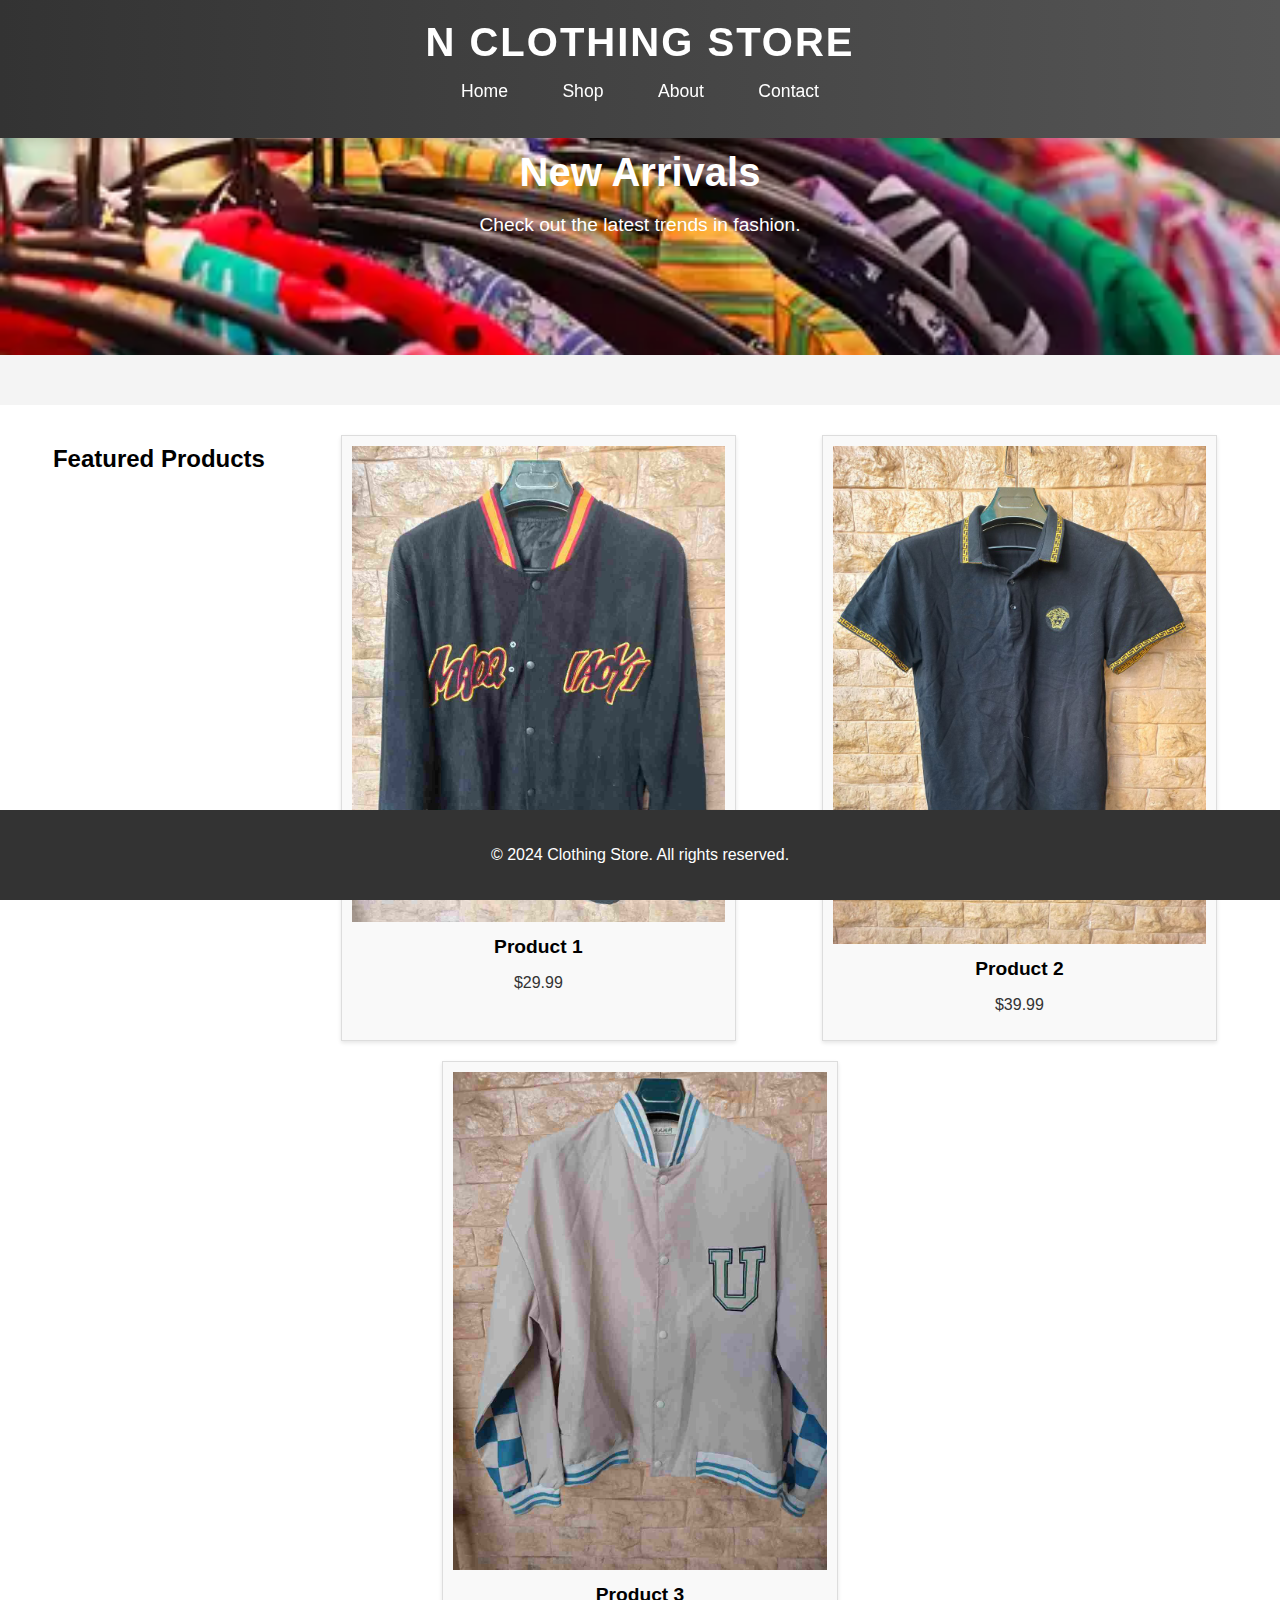
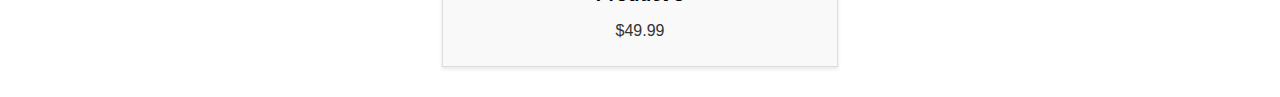
<file: final pj/final pj/index.html>
<!DOCTYPE html>
<html lang="en">
<head>
    <meta charset="UTF-8">
    <meta name="viewport" content="width=device-width, initial-scale=1.0">
    <title>Clothing Store</title>
    <link rel="stylesheet" href="styles.css">
</head>
<body>
    <header>
        <div class="logo">
            <h1>N Clothing Store</h1>
        </div>
        <nav>
            <ul>
                <li><a href="home.html">Home</a></li>
                <li><a href="shop.html">Shop</a></li>
                <li><a href="about.html">About</a></li>
                <li><a href="contact.html">Contact</a></li>
            </ul>
        </nav>
    </header>
    <main>
        <section class="hero">
            <h2>New Arrivals</h2>
            <p>Check out the latest trends in fashion.</p>
        </section>
        <section class="products">
            <h2>Featured Products</h2>
            <div class="product">
                <img src="image/imag.jpg" alt="Product 1">
                <h3>Product 1</h3>
                <p>$29.99</p>
            </div>
            <div class="product">
                <img src="image/imag10.jpg" alt="Product 2">
                <h3>Product 2</h3>
                <p>$39.99</p>
            </div>
            <div class="product">
                <img src="image/imag11.jpg" alt="Product 3">
                <h3>Product 3</h3>
                <p>$49.99</p>
            </div>
        </section>
    </main>
    <footer>
        <p>&copy; 2024 Clothing Store. All rights reserved.</p>
    </footer>
</body>
</html>
</file>
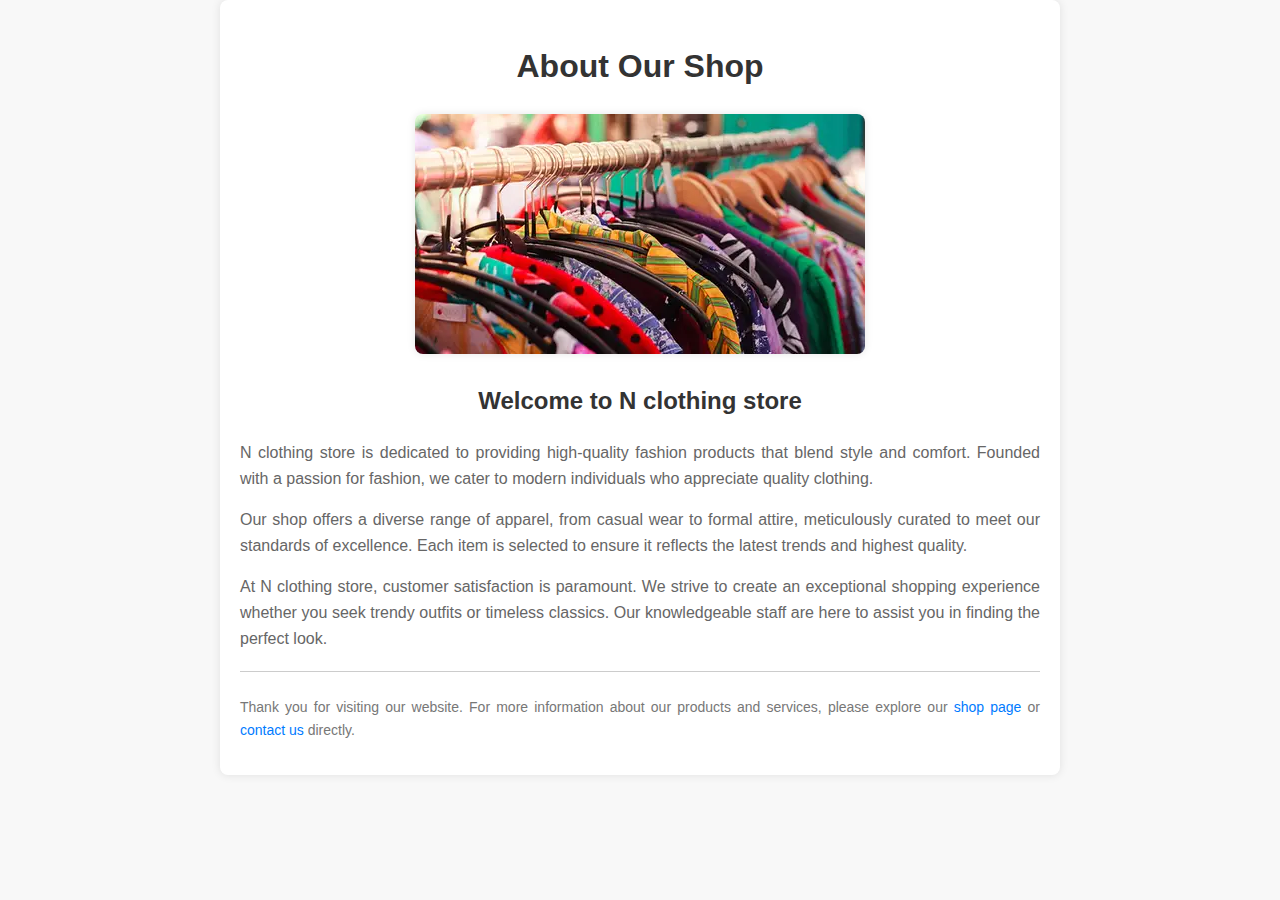
<file: final pj/final pj/about.html>
<!DOCTYPE html>
<html lang="en">
<head>
    <meta charset="UTF-8">
    <meta name="viewport" content="width=device-width, initial-scale=1.0">
    <title>About Our Shop - [Your Company Name]</title>
    <style>
        /* General styles */
        body {
            font-family: Arial, sans-serif;
            line-height: 1.6;
            margin: 0;
            padding: 0;
            background-color: #f8f8f8;
        }
        .container {
            max-width: 800px;
            margin: auto;
            background-color: #fff;
            padding: 20px;
            border-radius: 8px;
            box-shadow: 0 0 10px rgba(0, 0, 0, 0.1);
        }
        h1, h2 {
            text-align: center;
            color: #333;
        }
        p {
            text-align: justify;
            color: #666;
        }
        footer {
            text-align: center;
            margin-top: 20px;
            padding-top: 10px;
            border-top: 1px solid #ccc;
        }
        footer p {
            font-size: 14px;
            color: #777;
        }
        footer a {
            color: #007bff;
            text-decoration: none;
        }
        footer a:hover {
            text-decoration: underline;
        }
        .image-container {
            text-align: center;
            margin-bottom: 20px;
        }
        .image-container img {
            max-width: 100%;
            height: auto;
            border-radius: 8px;
            box-shadow: 0 0 8px rgba(0, 0, 0, 0.1);
        }
        @keyframes fadeIn {
            from { opacity: 0; }
            to { opacity: 1; }
        }
        .animated {
            animation: fadeIn 1s ease-in-out;
        }
    </style>
</head>
<body>
    <div class="container">
        <header>
            <h1>About Our Shop</h1>
        </header>
        
        <section>
            <div class="image-container animated">
                <img src="image/600x400-12.jpg_cf-webp_w-450_h-240" alt="Shop Image">
            </div>
            <h2>Welcome to N clothing store</h2>
            <p>
                N clothing store is dedicated to providing high-quality fashion products that blend style and comfort. Founded with a passion for fashion, we cater to modern individuals who appreciate quality clothing.
            </p>
            <p>
                Our shop offers a diverse range of apparel, from casual wear to formal attire, meticulously curated to meet our standards of excellence. Each item is selected to ensure it reflects the latest trends and highest quality.
            </p>
            <p>
                At N clothing store, customer satisfaction is paramount. We strive to create an exceptional shopping experience whether you seek trendy outfits or timeless classics. Our knowledgeable staff are here to assist you in finding the perfect look.
            </p>
        </section>
        
        <footer>
            <p>
                Thank you for visiting our website. For more information about our products and services, please explore our <a href="shop.html">shop page</a> or <a href="contact.html">contact us</a> directly.
            </p>
        </footer>
    </div>
</body>
</html>
</file>
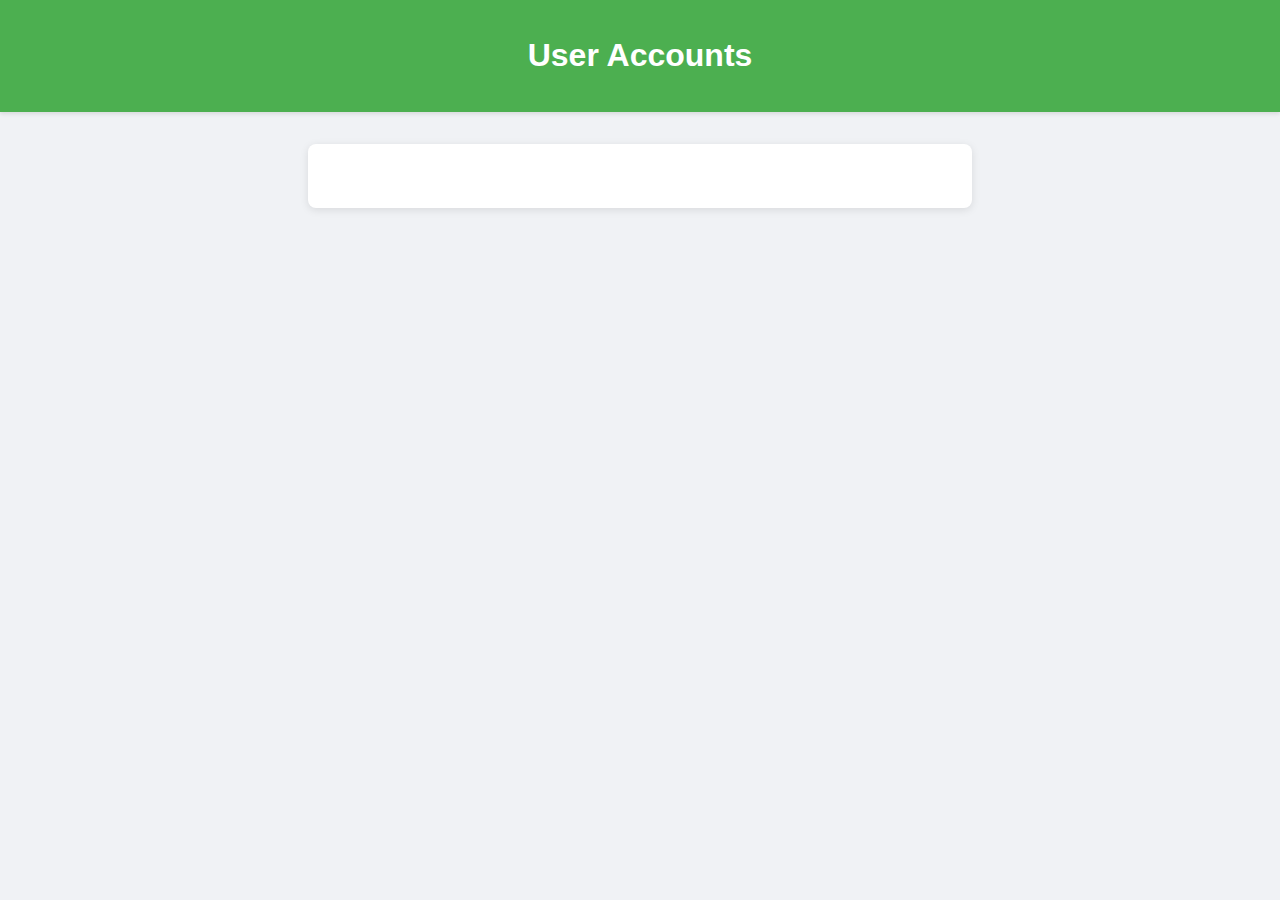
<file: final pj/final pj/account.html>
<!DOCTYPE html>
<html lang="en">
<head>
    <meta charset="UTF-8">
    <meta name="viewport" content="width=device-width, initial-scale=1.0">
    <title>User Accounts</title>
    <style>
        body {
            font-family: Arial, sans-serif;
            background-color: #f0f2f5;
            margin: 0;
            padding: 0;
            display: flex;
            flex-direction: column;
            align-items: center;
        }
        header {
            width: 100%;
            background-color: #4CAF50;
            color: white;
            text-align: center;
            padding: 1em 0;
            box-shadow: 0 2px 4px rgba(0, 0, 0, 0.1);
        }
        .container {
            margin: 2em 0;
            padding: 2em;
            background-color: white;
            box-shadow: 0 2px 8px rgba(0, 0, 0, 0.1);
            border-radius: 8px;
            width: 90%;
            max-width: 600px;
        }
        .account-item {
            padding: 1em;
            margin-bottom: 1em;
            border-bottom: 1px solid #ccc;
        }
        .account-item h3 {
            margin: 0 0 0.5em;
            color: #333;
        }
        .account-item p {
            margin: 0.2em 0;
            color: #555;
        }
    </style>
</head>
<body>
    <header>
        <h1>User Accounts</h1>
    </header>

    <div class="container">
        <div id="account-list"></div>
    </div>

    <script>
        document.addEventListener('DOMContentLoaded', function() {
            // Function to fetch and display accounts from localStorage
            function displayAccounts() {
                const accounts = JSON.parse(localStorage.getItem('userAccounts')) || [];

                const accountListContainer = document.getElementById('account-list');
                accountListContainer.innerHTML = '';

                accounts.forEach((account, index) => {
                    const div = document.createElement('div');
                    div.classList.add('account-item');

                    const h3 = document.createElement('h3');
                    h3.textContent = `Account ${index + 1}`;
                    div.appendChild(h3);

                    const username = document.createElement('p');
                    username.textContent = `Username: ${account.username}`;
                    div.appendChild(username);

                    const email = document.createElement('p');
                    email.textContent = `Email: ${account.email}`;
                    div.appendChild(email);

                    accountListContainer.appendChild(div);
                });
            }

            displayAccounts(); // Initial display of accounts
        });
    </script>
</body>
</html>
</file>
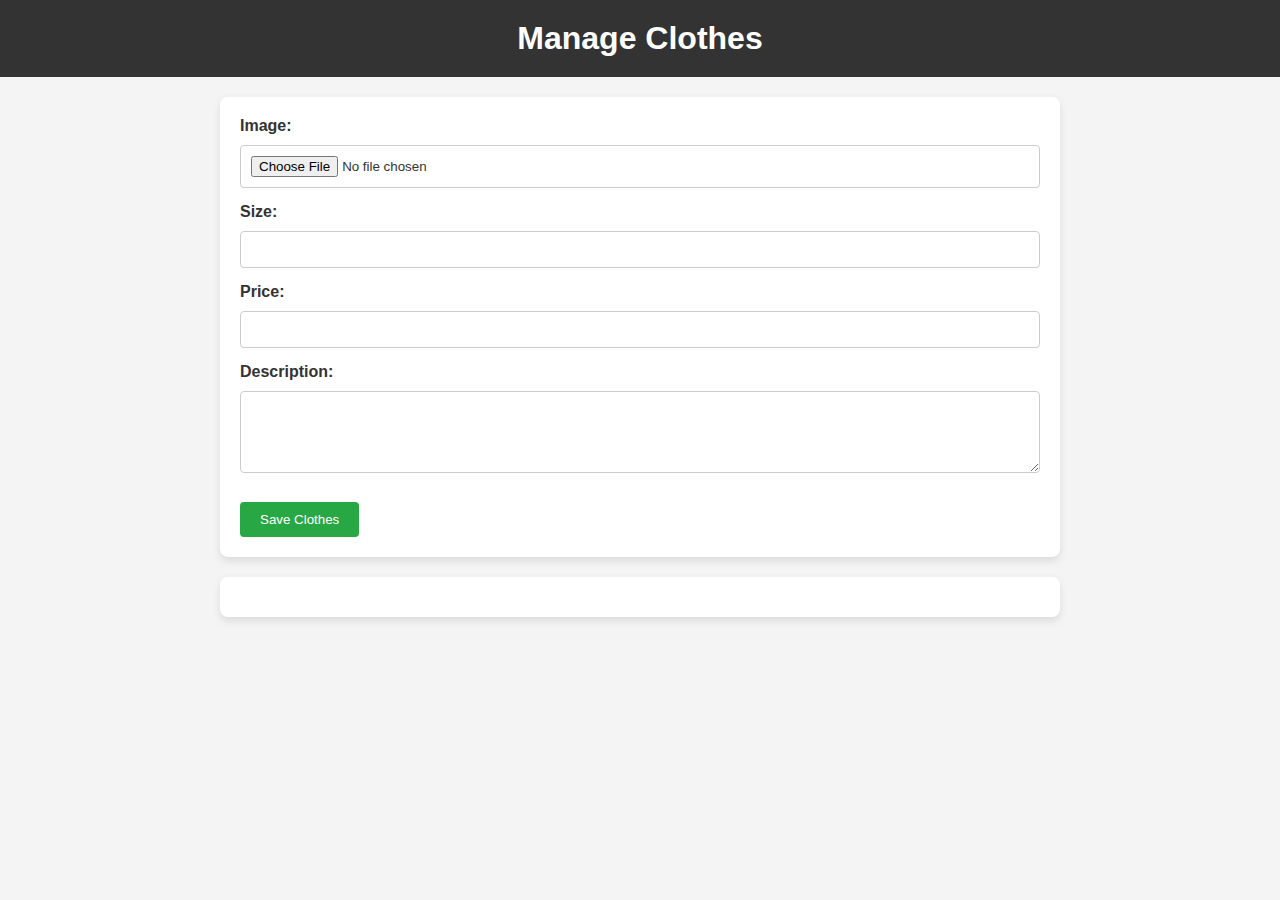
<file: final pj/final pj/add.html>
<!DOCTYPE html>
<html lang="en">
<head>
    <meta charset="UTF-8">
    <meta name="viewport" content="width=device-width, initial-scale=1.0">
    <title>Admin - Manage Clothes</title>
    <style>
        body {
            font-family: 'Arial', sans-serif;
            background-color: #f4f4f4;
            margin: 0;
            padding: 0;
            color: #333;
        }

        h1 {
            text-align: center;
            padding: 20px;
            background-color: #333;
            color: white;
            margin: 0;
        }

        .container {
            max-width: 800px;
            margin: 20px auto;
            padding: 20px;
            background-color: white;
            border-radius: 8px;
            box-shadow: 0 4px 8px rgba(0, 0, 0, 0.1);
        }

        .form-group {
            margin-bottom: 15px;
        }

        label {
            display: block;
            margin-bottom: 5px;
            font-weight: bold;
        }

        input[type="text"], input[type="number"], input[type="file"], textarea {
            width: 100%;
            padding: 10px;
            margin-top: 5px;
            border: 1px solid #ccc;
            border-radius: 4px;
            box-sizing: border-box;
        }

        button {
            padding: 10px 20px;
            background-color: #28a745;
            color: white;
            border: none;
            cursor: pointer;
            margin-top: 10px;
            border-radius: 4px;
            transition: background-color 0.3s;
        }

        button:hover {
            background-color: #218838;
        }

        #cancelEdit {
            background-color: #dc3545;
            display: none;
        }

        #cancelEdit:hover {
            background-color: #c82333;
        }

        .item-list {
            margin-top: 20px;
        }

        .item {
            border: 1px solid #ccc;
            border-radius: 4px;
            padding: 15px;
            margin-bottom: 15px;
            background-color: #fff;
            display: flex;
            justify-content: space-between;
            align-items: center;
            box-shadow: 0 4px 8px rgba(0, 0, 0, 0.1);
            transition: transform 0.3s;
        }

        .item:hover {
            transform: translateY(-5px);
        }

        .item img {
            max-width: 50px;
            margin-right: 15px;
            border-radius: 4px;
        }

        .item-info {
            display: flex;
            align-items: center;
        }

        .item-details p {
            margin: 0 0 5px 0;
        }

        .item-buttons button {
            padding: 5px 10px;
            margin-left: 5px;
            background-color: #007bff;
            color: white;
            border: none;
            cursor: pointer;
            border-radius: 4px;
            transition: background-color 0.3s;
        }

        .item-buttons button:hover {
            background-color: #0056b3;
        }

        .item-buttons .remove-button {
            background-color: #dc3545;
        }

        .item-buttons .remove-button:hover {
            background-color: #c82333;
        }
    </style>
</head>
<body>
    <h1>Manage Clothes</h1>
    <div class="container">
        <form id="addClothesForm">
            <div class="form-group">
                <label for="image">Image:</label>
                <input type="file" id="image" accept="image/*" required>
            </div>
            <div class="form-group">
                <label for="size">Size:</label>
                <input type="text" id="size" required>
            </div>
            <div class="form-group">
                <label for="price">Price:</label>
                <input type="number" id="price" required>
            </div>
            <div class="form-group">
                <label for="description">Description:</label>
                <textarea id="description" rows="4" required></textarea>
            </div>
            <button type="submit">Save Clothes</button>
            <button type="button" id="cancelEdit">Cancel Edit</button>
        </form>
    </div>

    <div class="container item-list" id="itemList"></div>

    <script>
        let editIndex = -1;

        document.getElementById('addClothesForm').addEventListener('submit', function(event) {
            event.preventDefault();

            const imageInput = document.getElementById('image');
            const size = document.getElementById('size').value;
            const price = document.getElementById('price').value;
            const description = document.getElementById('description').value;

            if (editIndex === -1) {
                const file = imageInput.files[0];
                const reader = new FileReader();
                
                reader.onload = function(e) {
                    const newClothes = {
                        image: e.target.result,
                        size: size,
                        price: `$${price}`,
                        description: description
                    };

                    let clothes = JSON.parse(localStorage.getItem('clothes')) || [];
                    clothes.push(newClothes);
                    localStorage.setItem('clothes', JSON.stringify(clothes));

                    document.getElementById('addClothesForm').reset();
                    alert('Clothes added successfully!');
                    displayClothes();
                };

                reader.readAsDataURL(file);
            } else {
                let clothes = JSON.parse(localStorage.getItem('clothes')) || [];
                const updatedClothes = {
                    image: clothes[editIndex].image,
                    size: size,
                    price: `$${price}`,
                    description: description
                };

                if (imageInput.files.length > 0) {
                    const file = imageInput.files[0];
                    const reader = new FileReader();
                    
                    reader.onload = function(e) {
                        updatedClothes.image = e.target.result;
                        clothes[editIndex] = updatedClothes;
                        localStorage.setItem('clothes', JSON.stringify(clothes));
                        resetForm();
                        alert('Clothes updated successfully!');
                        displayClothes();
                    };

                    reader.readAsDataURL(file);
                } else {
                    clothes[editIndex] = updatedClothes;
                    localStorage.setItem('clothes', JSON.stringify(clothes));
                    resetForm();
                    alert('Clothes updated successfully!');
                    displayClothes();
                }
            }
        });

        function displayClothes() {
            const clothes = JSON.parse(localStorage.getItem('clothes')) || [];
            const itemList = document.getElementById('itemList');
            itemList.innerHTML = '';

            clothes.forEach((item, index) => {
                const div = document.createElement('div');
                div.classList.add('item');

                const itemInfo = document.createElement('div');
                itemInfo.classList.add('item-info');

                const img = document.createElement('img');
                img.src = item.image;
                itemInfo.appendChild(img);

                const details = document.createElement('div');
                details.classList.add('item-details');
                details.innerHTML = `<p>Size: ${item.size}</p><p>Price: ${item.price}</p><p>Description: ${item.description}</p>`;
                itemInfo.appendChild(details);

                const itemButtons = document.createElement('div');
                itemButtons.classList.add('item-buttons');

                const editButton = document.createElement('button');
                editButton.textContent = 'Edit';
                editButton.addEventListener('click', () => {
                    editClothes(index);
                });

                const removeButton = document.createElement('button');
                removeButton.textContent = 'Remove';
                removeButton.classList.add('remove-button');
                removeButton.addEventListener('click', () => {
                    removeClothes(index);
                });

                itemButtons.appendChild(editButton);
                itemButtons.appendChild(removeButton);

                div.appendChild(itemInfo);
                div.appendChild(itemButtons);
                itemList.appendChild(div);
            });
        }

        function editClothes(index) {
            let clothes = JSON.parse(localStorage.getItem('clothes')) || [];
            const item = clothes[index];

            document.getElementById('size').value = item.size;
            document.getElementById('price').value = item.price.substring(1); // Remove $ sign
            document.getElementById('description').value = item.description;

            editIndex = index;
            document.getElementById('cancelEdit').style.display = 'inline';
        }

        function removeClothes(index) {
            let clothes = JSON.parse(localStorage.getItem('clothes')) || [];
            clothes.splice(index, 1);
            localStorage.setItem('clothes', JSON.stringify(clothes));
            displayClothes();
        }

        function resetForm() {
            document.getElementById('addClothesForm').reset();
            editIndex = -1;
            document.getElementById('cancelEdit').style.display = 'none';
        }

        document.getElementById('cancelEdit').addEventListener('click', resetForm);

        document.addEventListener('DOMContentLoaded', function() {
            displayClothes();
        });
    </script>
</body>
</html>
</file>
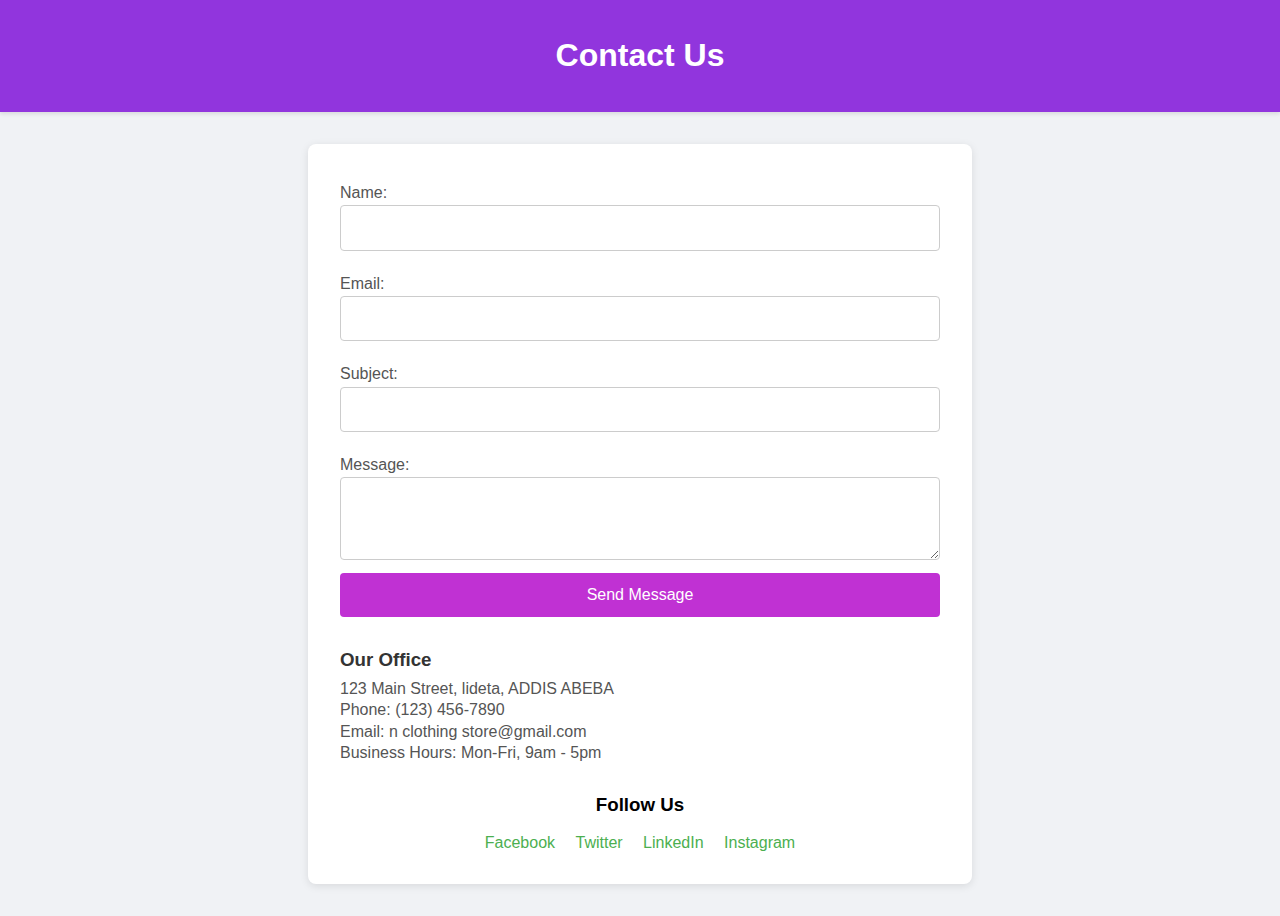
<file: final pj/final pj/contact.html>
<!DOCTYPE html>
<html lang="en">
<head>
    <meta charset="UTF-8">
    <meta name="viewport" content="width=device-width, initial-scale=1.0">
    <title>Contact Us</title>
    <style>
        body {
            font-family: Arial, sans-serif;
            background-color: #f0f2f5;
            margin: 0;
            padding: 0;
            display: flex;
            flex-direction: column;
            align-items: center;
        }
        header {
            width: 100%;
            background-color: #9135dd;
            color: white;
            text-align: center;
            padding: 1em 0;
            box-shadow: 0 2px 4px rgba(0, 0, 0, 0.1);
        }
        .container {
            margin: 2em 0;
            padding: 2em;
            background-color: white;
            box-shadow: 0 2px 8px rgba(0, 0, 0, 0.1);
            border-radius: 8px;
            width: 90%;
            max-width: 600px;
        }
        form {
            display: flex;
            flex-direction: column;
        }
        label {
            margin: 0.5em 0 0.2em;
            color: #555;
        }
        input[type="text"],
        input[type="email"],
        textarea {
            padding: 0.8em;
            margin-bottom: 1em;
            border: 1px solid #ccc;
            border-radius: 4px;
            font-size: 1em;
        }
        button {
            padding: 0.8em;
            color: white;
            background-color: #c031d3;
            border: none;
            border-radius: 4px;
            font-size: 1em;
            cursor: pointer;
        }
        button:hover {
            background-color: #45a049;
        }
        .contact-info {
            margin-top: 2em;
        }
        .contact-info h3 {
            margin-bottom: 0.5em;
            color: #333;
        }
        .contact-info p {
            margin: 0.2em 0;
            color: #555;
        }
        .social-media {
            margin-top: 2em;
            text-align: center;
        }
        .social-media a {
            margin: 0 0.5em;
            color: #4CAF50;
            text-decoration: none;
        }
        .social-media a:hover {
            color: #333;
        }
    </style>
</head>
<body>
    <header>
        <h1>Contact Us</h1>
    </header>

    <div class="container">
        <form id="contact-form">
            <label for="name">Name:</label>
            <input type="text" id="name" name="name" required>

            <label for="email">Email:</label>
            <input type="email" id="email" name="email" required>

            <label for="subject">Subject:</label>
            <input type="text" id="subject" name="subject" required>

            <label for="message">Message:</label>
            <textarea id="message" name="message" rows="4" required></textarea>

            <button type="submit">Send Message</button>
        </form>

        <div class="contact-info">
            <h3>Our Office</h3>
            <p>123 Main Street, lideta, ADDIS ABEBA</p>
            <p>Phone: (123) 456-7890</p>
            <p>Email: n clothing store@gmail.com</p>
            <p>Business Hours: Mon-Fri, 9am - 5pm</p>
        </div>

        <div class="social-media">
            <h3>Follow Us</h3>
            <a href="#">Facebook</a>
            <a href="#">Twitter</a>
            <a href="#">LinkedIn</a>
            <a href="#">Instagram</a>
        </div>
    </div>

    <script>
        document.getElementById('contact-form').addEventListener('submit', function(event) {
            event.preventDefault();

            // Handle form submission (e.g., send data to server or display success message)
            alert('Message sent!');

            // Optionally, clear the form
            document.getElementById('contact-form').reset();
        });
    </script>
</body>
</html>
</file>
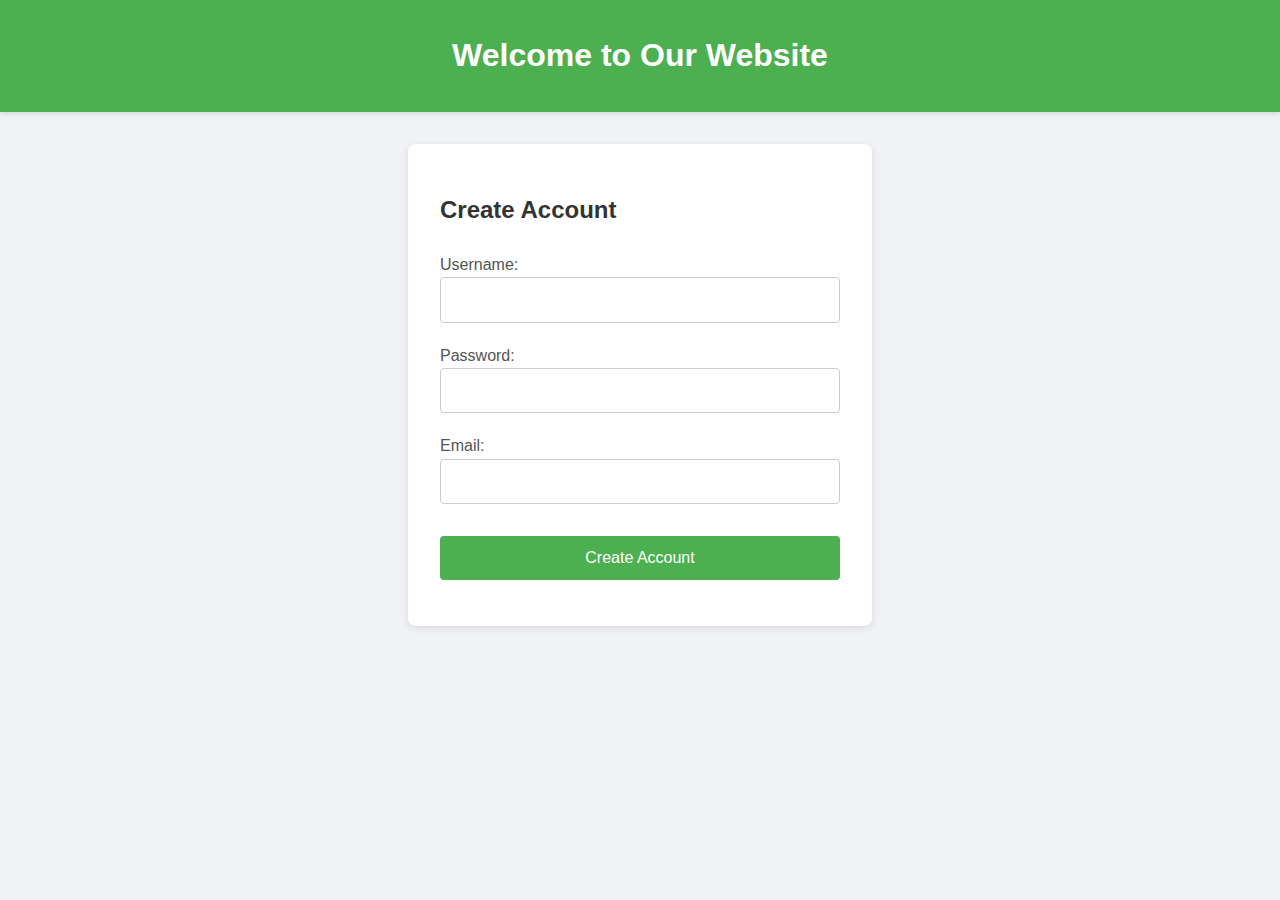
<file: final pj/final pj/home.html>
<!DOCTYPE html>
<html lang="en">
<head>
    <meta charset="UTF-8">
    <meta name="viewport" content="width=device-width, initial-scale=1.0">
    <title>Home</title>
    <style>
        body {
            font-family: Arial, sans-serif;
            background-color: #f0f2f5;
            margin: 0;
            padding: 0;
            display: flex;
            flex-direction: column;
            align-items: center;
        }
        header {
            width: 100%;
            background-color: #4CAF50;
            color: white;
            text-align: center;
            padding: 1em 0;
            box-shadow: 0 2px 4px rgba(0, 0, 0, 0.1);
        }
        .container {
            margin: 2em 0;
            padding: 2em;
            background-color: white;
            box-shadow: 0 2px 8px rgba(0, 0, 0, 0.1);
            border-radius: 8px;
            width: 90%;
            max-width: 400px;
        }
        form {
            display: flex;
            flex-direction: column;
        }
        h2 {
            margin-bottom: 1em;
            color: #333;
        }
        label {
            margin: 0.5em 0 0.2em;
            color: #555;
        }
        input[type="text"],
        input[type="password"],
        input[type="email"] {
            padding: 0.8em;
            margin-bottom: 1em;
            border: 1px solid #ccc;
            border-radius: 4px;
            font-size: 1em;
        }
        button {
            padding: 0.8em;
            color: white;
            background-color: #4CAF50;
            border: none;
            border-radius: 4px;
            font-size: 1em;
            cursor: pointer;
            margin-top: 1em;
        }
        button:hover {
            background-color: #45a049;
        }
        .message {
            margin-top: 1em;
            color: #4CAF50;
            font-size: 0.9em;
        }
    </style>
</head>
<body>
    <header>
        <h1>Welcome to Our Website</h1>
    </header>

    <div class="container">
        <form id="create-account-form">
            <h2>Create Account</h2>
            <label for="username">Username:</label>
            <input type="text" id="username" name="username" required>

            <label for="password">Password:</label>
            <input type="password" id="password" name="password" required>

            <label for="email">Email:</label>
            <input type="email" id="email" name="email" required>

            <button type="submit" id="create-account-btn">Create Account</button>
            <div id="account-message" class="message"></div>
        </form>

        <form id="bank-statement-form">
            <!-- Bank statement form -->
        </form>
    </div>

    <script>
        document.getElementById('create-account-form').addEventListener('submit', function(event) {
            event.preventDefault();

            // Disable form submission while processing
            document.getElementById('create-account-btn').disabled = true;

            // Get form values
            const username = document.getElementById('username').value;
            const password = document.getElementById('password').value;
            const email = document.getElementById('email').value;

            // Create account object
            const account = {
                username: username,
                password: password,
                email: email
            };

            // Save account to localStorage (you can use server-side storage for production)
            localStorage.setItem('userAccount', JSON.stringify(account));

            // Inform user
            const accountMessage = document.getElementById('account-message');
            accountMessage.textContent = 'Account Created Successfully!';

            // Optionally, redirect to another page or clear the form
            document.getElementById('create-account-form').reset();

            // Re-enable form submission
            document.getElementById('create-account-btn').disabled = false;
        });
    </script>
</body>
</html>
</file>
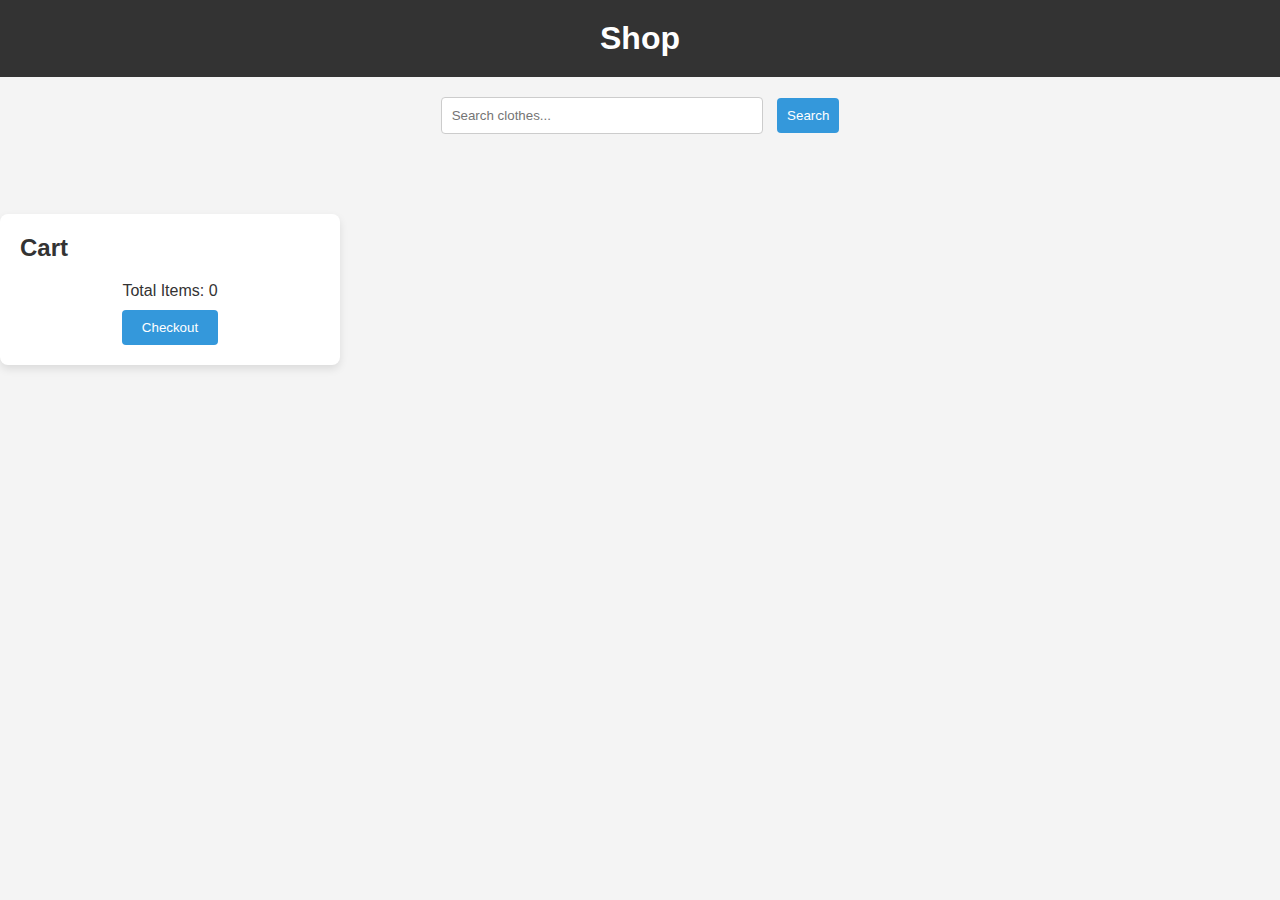
<file: final pj/final pj/shop.html>
<!DOCTYPE html>
<html lang="en">
<head>
    <meta charset="UTF-8">
    <meta name="viewport" content="width=device-width, initial-scale=1.0">
    <title>Shop</title>
    <style>
        /* General styles */
        body {
            font-family: 'Arial', sans-serif;
            margin: 0;
            padding: 0;
            background-color: #f4f4f4;
            color: #333;
        }

        h1 {
            text-align: center;
            padding: 20px;
            background-color: #333;
            color: #fff;
            margin: 0;
        }

        #shop {
            display: flex;
            flex-wrap: wrap;
            justify-content: center;
            padding: 20px;
        }

        /* Styling for the shop items */
        .item {
            border: 1px solid #ccc;
            border-radius: 8px;
            padding: 20px;
            margin: 10px;
            width: 200px;
            display: inline-block;
            text-align: center;
            background-color: #fff;
            box-shadow: 0 4px 8px rgba(0, 0, 0, 0.1);
            transition: transform 0.2s, box-shadow 0.2s;
        }

        .item img {
            max-width: 100%;
            border-radius: 8px;
            transition: transform 0.2s;
        }

        .item:hover {
            transform: translateY(-10px);
            box-shadow: 0 8px 16px rgba(0, 0, 0, 0.2);
        }

        .item:hover img {
            transform: scale(1.05);
        }

        .item p {
            margin: 10px 0;
            font-size: 1rem;
        }

        .item p.price {
            color: #e74c3c;
            font-weight: bold;
        }

        .item p.size {
            color: #3498db;
        }

        .item button {
            background-color: #3498db;
            color: #fff;
            padding: 10px;
            border: none;
            border-radius: 4px;
            cursor: pointer;
            transition: background-color 0.3s;
        }

        .item button:hover {
            background-color: #2980b9;
        }

        /* Styling for the cart */
        #cart {
            margin-top: 20px;
            padding: 20px;
            background-color: #fff;
            box-shadow: 0 4px 8px rgba(0, 0, 0, 0.1);
            border-radius: 8px;
            width: 300px;
            max-width: 100%;
        }

        #cart h2 {
            margin-top: 0;
            color: #333;
        }

        #cart ul {
            list-style-type: none;
            padding: 0;
        }

        #cart ul li {
            padding: 10px;
            border-bottom: 1px solid #ccc;
            display: flex;
            justify-content: space-between;
            align-items: center;
        }

        #cart ul li:last-child {
            border-bottom: none;
        }

        #cart-summary {
            margin-top: 20px;
            text-align: center;
        }

        #cart-summary p {
            margin-bottom: 10px;
        }

        #checkout-button {
            background-color: #3498db;
            color: #fff;
            padding: 10px 20px;
            border: none;
            border-radius: 4px;
            cursor: pointer;
            transition: background-color 0.3s;
        }

        #checkout-button:hover {
            background-color: #2980b9;
        }

        /* Checkout Form Styles */
        #checkout-form {
            display: none;
            padding: 20px;
            background-color: #fff;
            box-shadow: 0 4px 8px rgba(0, 0, 0, 0.1);
            border-radius: 8px;
            width: 300px;
            max-width: 100%;
            margin: 20px auto;
        }

        #checkout-form label {
            display: block;
            margin-bottom: 10px;
        }

        #checkout-form input[type="text"] {
            width: 100%;
            padding: 8px;
            margin-bottom: 10px;
            border: 1px solid #ccc;
            border-radius: 4px;
        }

        #checkout-form button {
            background-color: #3498db;
            color: #fff;
            padding: 10px 20px;
            border: none;
            border-radius: 4px;
            cursor: pointer;
            transition: background-color 0.3s;
        }

        #checkout-form button:hover {
            background-color: #2980b9;
        }

        /* Search bar styles */
        #search-bar {
            margin: 20px auto;
            text-align: center;
        }

        #search-input {
            width: 300px;
            padding: 10px;
            border: 1px solid #ccc;
            border-radius: 4px;
        }

        #search-button {
            background-color: #3498db;
            color: #fff;
            padding: 10px;
            border: none;
            border-radius: 4px;
            cursor: pointer;
            margin-left: 10px;
            transition: background-color 0.3s;
        }

        #search-button:hover {
            background-color: #2980b9;
        }
    </style>
</head>
<body>
    <h1>Shop</h1>

    <!-- Search Bar -->
    <div id="search-bar">
        <input type="text" id="search-input" placeholder="Search clothes...">
        <button id="search-button">Search</button>
    </div>

    <div id="shop"></div>

    <div id="cart">
        <h2>Cart</h2>
        <ul id="cart-items"></ul>
        <div id="cart-summary">
            <p>Total Items: <span id="total-items">0</span></p>
            <button id="checkout-button">Checkout</button>
        </div>
    </div>

    <!-- Checkout Form -->
    <div id="checkout-form">
        <h2>Bank Statement</h2>
        <form id="bank-form">
            <label for="account-number">Account Number:</label>
            <input type="text" id="account-number" name="account-number" required>

            <label for="routing-number">Routing Number:</label>
            <input type="text" id="routing-number" name="routing-number" required>

            <button type="submit">Submit</button>
        </form>
        <p id="total-price-info">Total Price: $<span id="total-price">0.00</span></p>
    </div>

    <script>
        document.addEventListener('DOMContentLoaded', function() {
    const clothes = JSON.parse(localStorage.getItem('clothes')) || [];
    const cartItems = [];

    function addItemsToShop(items) {
        const shopContainer = document.getElementById('shop');
        shopContainer.innerHTML = ''; // Clear previous items

        items.forEach(item => {
            const div = document.createElement('div');
            div.classList.add('item');

            const img = document.createElement('img');
            img.src = item.image;
            div.appendChild(img);

            const size = document.createElement('p');
            size.textContent = `Size: ${item.size}`;
            size.classList.add('size');
            div.appendChild(size);

            const price = document.createElement('p');
            price.textContent = `Price: ${item.price}`;
            price.classList.add('price');
            div.appendChild(price);

            const description = document.createElement('p');
            description.textContent = item.description;
            div.appendChild(description);

            const button = document.createElement('button');
            button.textContent = 'Add to Cart';
            button.addEventListener('click', () => addToCart(item));
            div.appendChild(button);

            shopContainer.appendChild(div);
        });
    }

    function addToCart(item) {
        cartItems.push(item);
        displayCartItems();
    }

    function displayCartItems() {
        const cartContainer = document.getElementById('cart-items');
        const totalItemsElement = document.getElementById('total-items');
        cartContainer.innerHTML = '';
        totalItemsElement.textContent = cartItems.length;

        cartItems.forEach((item, index) => {
            const li = document.createElement('li');
            li.textContent = `${item.size} - ${item.price}`;

            const removeButton = document.createElement('button');
            removeButton.textContent = 'Remove';
            removeButton.classList.add('remove-button');
            removeButton.addEventListener('click', () => removeCartItem(index));
            li.appendChild(removeButton);

            cartContainer.appendChild(li);
        });

        calculateTotalPrice(); // Calculate total price after updating cart items
    }

    function removeCartItem(index) {
        cartItems.splice(index, 1);
        displayCartItems();
    }

    function calculateTotalPrice() {
        const totalPrice = cartItems.reduce((total, item) => total + parseFloat(item.price.replace('$', '')), 0);
        document.getElementById('total-price').textContent = totalPrice.toFixed(2);
    }

    const checkoutButton = document.getElementById('checkout-button');
    const checkoutForm = document.getElementById('checkout-form');
    checkoutButton.addEventListener('click', function() {
        checkoutForm.style.display = 'block'; // Show checkout form
        calculateTotalPrice();
    });

    const bankForm = document.getElementById('bank-form');
    bankForm.addEventListener('submit', function(event) {
        event.preventDefault();
        const accountNumber = document.getElementById('account-number').value;
        const routingNumber = document.getElementById('routing-number').value;

        // Here you can proceed with further processing like submitting data to server, etc.
        // For now, we'll just reset the form and hide the checkout form.

        bankForm.reset();
        checkoutForm.style.display = 'none'; // Hide checkout form
        alert(`Payment Successful! Account Number: ${accountNumber}, Routing Number: ${routingNumber}`);
    });

    const searchInput = document.getElementById('search-input');
    const searchButton = document.getElementById('search-button');
    searchButton.addEventListener('click', function() {
        const query = searchInput.value.toLowerCase();
        const filteredItems = clothes.filter(item => item.description.toLowerCase().includes(query));
        addItemsToShop(filteredItems);
    });

    addItemsToShop(clothes);
});

    </script>
</body>
</html>
</file>
<file: final pj/final pj/styles.css>
body {
    font-family: Arial, sans-serif;
    margin: 0;
    padding: 0;
    background-color: #f4f4f4;
}

header {
    background: linear-gradient(90deg, #333, #555);
    color: #fff;
    padding: 20px 0;
    text-align: center;
    box-shadow: 0 4px 8px rgba(0, 0, 0, 0.1);
    position: fixed;
    width: 100%;
    top: 0;
    z-index: 1000;
}

header .logo h1 {
    margin: 0;
    font-size: 2.5em;
    font-weight: bold;
    text-transform: uppercase;
    letter-spacing: 2px;
    animation: moveLogo 5s infinite alternate;
}

@keyframes moveLogo {
    0% {
        transform: translateX(0);
    }
    25% {
        transform: translateX(10px);
    }
    50% {
        transform: translateX(-10px);
    }
    75% {
        transform: translateX(10px);
    }
    100% {
        transform: translateX(0);
    }
}

nav {
    margin-top: 10px;
}

nav ul {
    list-style-type: none;
    padding: 0;
    text-align: center;
}

nav ul li {
    display: inline;
    margin: 0 15px;
}

nav ul li a {
    color: #fff;
    text-decoration: none;
    font-size: 1.1em;
    padding: 5px 10px;
    transition: color 0.3s ease, background-color 0.3s ease;
    border-radius: 5px;
}

nav ul li a:hover {
    color: #333;
    background-color: #fff;
}

.hero {
    background: url('image/600x400-12.jpg_cf-webp_w-450_h-240') no-repeat center center/cover;
    color: #fff;
    text-align: center;
    padding: 150px 0 100px; /* Adjusted padding to account for fixed header */
}

.hero h2 {
    margin: 0;
    font-size: 2.5em;
}

.hero p {
    font-size: 1.2em;
}

.products {
    display: flex;
    justify-content: space-around;
    flex-wrap: wrap;
    padding: 20px;
    background-color: #fff;
    margin-top: 50px; /* Added margin-top to account for fixed header */
}

.products .product {
    background-color: #f9f9f9;
    border: 1px solid #ddd;
    margin: 10px;
    padding: 10px;
    width: calc(33.333% - 40px);
    box-shadow: 0 2px 4px rgba(0, 0, 0, 0.1);
    text-align: center;
    transition: transform 0.3s ease;
}

.products .product:hover {
    transform: translateY(-10px);
}

.products .product img {
    max-width: 100%;
    height: auto;
}

.products .product h3 {
    margin: 10px 0;
    font-size: 1.2em;
}

.products .product p {
    color: #333;
    font-size: 1em;
}

footer {
    background-color: #333;
    color: #fff;
    text-align: center;
    padding: 20px 0;
    position: fixed;
    bottom: 0;
    width: 100%;
}
</file>
